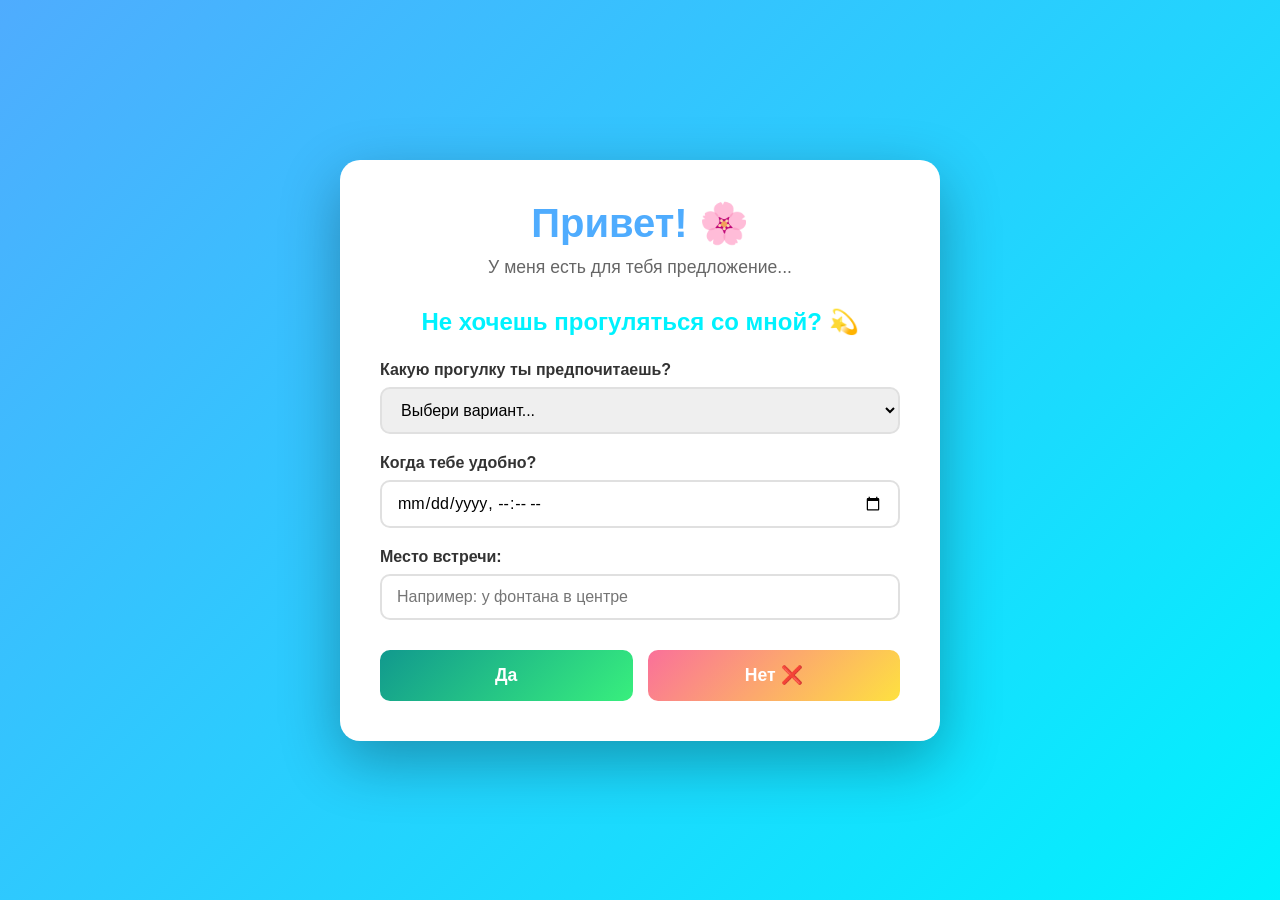
<file: index.html>
<!DOCTYPE html>
<html lang="ru">
<head>
    <meta charset="UTF-8">
    <meta name="viewport" content="width=device-width, initial-scale=1.0">
    <title>Приглашение ✨</title>
    <link rel="stylesheet" href="style.css">
</head>
<body>
    <div class="container">
        <div class="card">
            <h1 class="title">Привет! 🌸</h1>
            <p class="subtitle">У меня есть для тебя предложение...</p>

            <div class="question-section">
                <h2>Не хочешь прогуляться со мной? 💫</h2>

                <form id="dateForm">
                    <div class="form-group">
                        <label>Какую прогулку ты предпочитаешь?</label>
                        <select id="walkType" required>
                            <option value="">Выбери вариант...</option>
                            <option value="park">🌳 Просто прогулка</option>
                            <option value="cafe">☕ Кафе с прогулкой</option>
                            <option value="river">🌊 Провести день на море</option>
                            <option value="river">Что угодно...</option>
                            <option value="river">Чё по кайфу )))</option>
                        </select>
                    </div>

                    <div class="form-group">
                        <label>Когда тебе удобно?</label>
                        <input type="datetime-local" id="dateTime" required>
                    </div>

                    <div class="form-group">
                        <label>Место встречи:</label>
                        <input type="text" id="meetingPlace" placeholder="Например: у фонтана в центре" required>
                    </div>

                    <div class="button-group">
                        <button type="submit" class="btn btn-yes">Да</button>
                        <button type="button" class="btn btn-no" onclick="handleNo()">Нет ❌</button>
                    </div>
                </form>
            </div>

            <div id="responseSection" class="response-section" style="display: none;">
                <div class="response-card">
                    <h2 id="responseTitle"></h2>
                    <div id="responseDetails"></div>
                    <button onclick="resetForm()" class="btn btn-back">Изменить ответ</button>
                </div>
            </div>

            <div id="confirmSection" class="confirm-section" style="display: none;">
                <div class="success-animation">
                    <div class="checkmark">✓</div>
                    <h2>Ответ сохранен! 🎉</h2>
                    <p>Спасибо за ответ</p>
                </div>
            </div>
        </div>
    </div>

    <script src="script.js"></script>
</body>
</html>
</file>
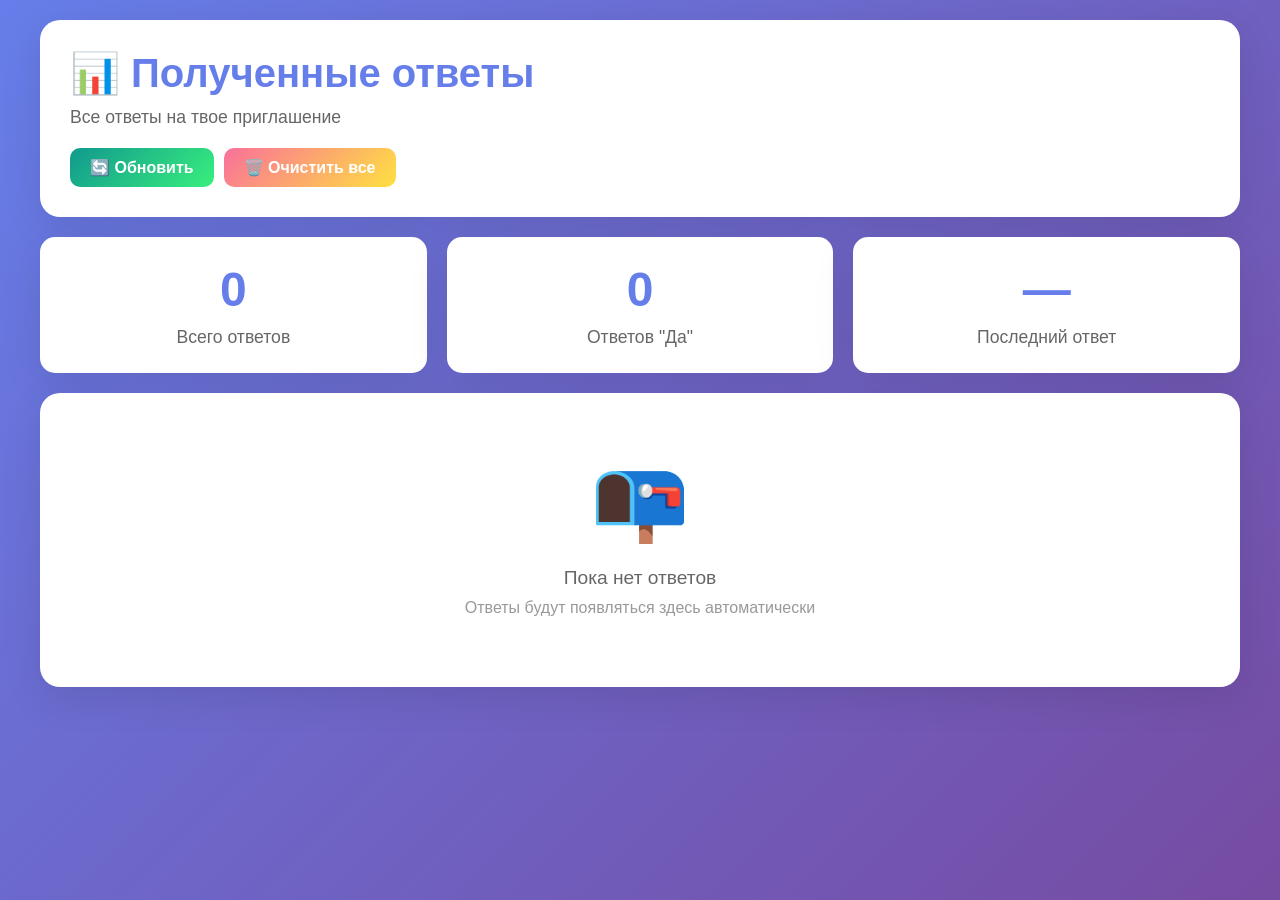
<file: admin.html>
<!DOCTYPE html>
<html lang="ru">
<head>
    <meta charset="UTF-8">
    <meta name="viewport" content="width=device-width, initial-scale=1.0">
    <title>📊Панель ответов </title>
    <link rel="stylesheet" href="admin-style.css">
</head>
<body>
    <div class="admin-container">
        <div class="admin-header">
            <h1>📊 Полученные ответы</h1>
            <p class="subtitle">Все ответы на твое приглашение</p>
            <div class="header-actions">
                <button onclick="refreshAnswers()" class="btn btn-refresh">🔄 Обновить</button>
                <button onclick="clearAllAnswers()" class="btn btn-clear">🗑️ Очистить все</button>
            </div>
        </div>

        <div class="stats">
            <div class="stat-card">
                <div class="stat-number" id="totalAnswers">0</div>
                <div class="stat-label">Всего ответов</div>
            </div>
            <div class="stat-card">
                <div class="stat-number" id="yesAnswers">0</div>
                <div class="stat-label">Ответов "Да"</div>
            </div>
            <div class="stat-card">
                <div class="stat-number" id="lastAnswer">—</div>
                <div class="stat-label">Последний ответ</div>
            </div>
        </div>

        <div id="answersContainer" class="answers-container">
            <div class="no-answers">
                <div class="empty-icon">📭</div>
                <p>Пока нет ответов</p>
                <p class="hint">Ответы будут появляться здесь автоматически</p>
            </div>
        </div>
    </div>

    <script src="admin-script.js"></script>
</body>
</html>
</file>
<file: style.css>
* {
    margin: 0;
    padding: 0;
    box-sizing: border-box;
}

body {
    font-family: 'Segoe UI', Tahoma, Geneva, Verdana, sans-serif;
    background: linear-gradient(135deg, #4facfe 0%, #00f2fe 100%);
    min-height: 100vh;
    display: flex;
    justify-content: center;
    align-items: center;
    padding: 20px;
    overflow-x: hidden;
}

.container {
    position: relative;
    width: 100%;
    max-width: 600px;
}

.card {
    background: white;
    border-radius: 20px;
    padding: 40px;
    box-shadow: 0 20px 60px rgba(0, 0, 0, 0.3);
    position: relative;
    z-index: 1;
    animation: slideIn 0.5s ease-out;
}

@keyframes slideIn {
    from {
        opacity: 0;
        transform: translateY(30px);
    }
    to {
        opacity: 1;
        transform: translateY(0);
    }
}

.title {
    color: #4facfe;
    font-size: 2.5em;
    margin-bottom: 10px;
    text-align: center;
}

.subtitle {
    color: #666;
    font-size: 1.1em;
    text-align: center;
    margin-bottom: 30px;
}

.question-section h2 {
    color: #00f2fe;
    font-size: 1.5em;
    margin-bottom: 25px;
    text-align: center;
}

.form-group {
    margin-bottom: 20px;
}

.form-group label {
    display: block;
    color: #333;
    font-weight: 600;
    margin-bottom: 8px;
    font-size: 1em;
}

.form-group select,
.form-group input[type="text"],
.form-group input[type="datetime-local"],
.form-group input[type="email"] {
    width: 100%;
    padding: 12px 15px;
    border: 2px solid #e0e0e0;
    border-radius: 10px;
    font-size: 1em;
    transition: all 0.3s ease;
    font-family: inherit;
}

.form-group select:focus,
.form-group input[type="text"]:focus,
.form-group input[type="datetime-local"]:focus,
.form-group input[type="email"]:focus {
    outline: none;
    border-color: #4facfe;
    box-shadow: 0 0 0 3px rgba(79, 172, 254, 0.1);
}

.button-group {
    display: flex;
    gap: 15px;
    margin-top: 30px;
    flex-wrap: wrap;
}

.btn {
    flex: 1;
    min-width: 120px;
    padding: 15px 25px;
    border: none;
    border-radius: 10px;
    font-size: 1.1em;
    font-weight: 600;
    cursor: pointer;
    transition: all 0.3s ease;
    font-family: inherit;
}

.btn-yes {
    background: linear-gradient(135deg, #11998e 0%, #38ef7d 100%);
    color: white;
}

.btn-yes:hover {
    transform: translateY(-2px);
    box-shadow: 0 10px 25px rgba(17, 153, 142, 0.4);
}

.btn-maybe {
    background: linear-gradient(135deg, #f093fb 0%, #f5576c 100%);
    color: white;
}

.btn-maybe:hover {
    transform: translateY(-2px);
    box-shadow: 0 10px 25px rgba(240, 147, 251, 0.4);
}

.btn-maybe {
    background: linear-gradient(135deg, #f093fb 0%, #f5576c 100%);
    color: white;
}

.btn-maybe:hover {
    transform: translateY(-2px);
    box-shadow: 0 10px 25px rgba(240, 147, 251, 0.4);
}

.btn-no {
    background: linear-gradient(135deg, #fa709a 0%, #fee140 100%);
    color: white;
}

.btn-no:hover {
    transform: translateY(-2px);
    box-shadow: 0 10px 25px rgba(250, 112, 154, 0.4);
}

.response-section {
    animation: fadeIn 0.5s ease-out;
}

@keyframes fadeIn {
    from {
        opacity: 0;
    }
    to {
        opacity: 1;
    }
}

.response-card {
    text-align: center;
}

.response-card h2 {
    color: #4facfe;
    font-size: 2em;
    margin-bottom: 20px;
}

.response-details {
    background: #f8f9fa;
    padding: 20px;
    border-radius: 10px;
    margin-bottom: 25px;
    text-align: left;
}

.response-details p {
    margin: 10px 0;
    color: #333;
    font-size: 1.1em;
}

.response-details strong {
    color: #00f2fe;
}

.btn-send {
    background: linear-gradient(135deg, #11998e 0%, #38ef7d 100%);
    color: white;
    width: 100%;
    margin-bottom: 10px;
}

.btn-send:hover {
    transform: translateY(-2px);
    box-shadow: 0 10px 25px rgba(17, 153, 142, 0.4);
}

.btn-back {
    background: #f0f0f0;
    color: #666;
    width: 100%;
}

.btn-back:hover {
    background: #e0e0e0;
}

.confirm-section {
    text-align: center;
    animation: fadeIn 0.5s ease-out;
}

.success-animation {
    padding: 40px 20px;
}

.checkmark {
    width: 80px;
    height: 80px;
    border-radius: 50%;
    background: linear-gradient(135deg, #11998e 0%, #38ef7d 100%);
    color: white;
    font-size: 3em;
    display: flex;
    align-items: center;
    justify-content: center;
    margin: 0 auto 20px;
    animation: scaleIn 0.5s ease-out;
}

@keyframes scaleIn {
    from {
        transform: scale(0);
    }
    to {
        transform: scale(1);
    }
}

.confirm-section h2 {
    color: #4facfe;
    font-size: 2em;
    margin-bottom: 15px;
}

.confirm-section p {
    color: #666;
    font-size: 1.2em;
}

@media (max-width: 600px) {
    .card {
        padding: 25px;
    }

    .title {
        font-size: 2em;
    }

    .button-group {
        flex-direction: column;
    }

    .btn {
        width: 100%;
    }
}
</file>
<file: admin-style.css>
* {
    margin: 0;
    padding: 0;
    box-sizing: border-box;
}

body {
    font-family: 'Segoe UI', Tahoma, Geneva, Verdana, sans-serif;
    background: linear-gradient(135deg, #667eea 0%, #764ba2 100%);
    min-height: 100vh;
    padding: 20px;
}

.admin-container {
    max-width: 1200px;
    margin: 0 auto;
}

.admin-header {
    background: white;
    border-radius: 20px;
    padding: 30px;
    margin-bottom: 20px;
    box-shadow: 0 10px 40px rgba(0, 0, 0, 0.1);
}

.admin-header h1 {
    color: #667eea;
    font-size: 2.5em;
    margin-bottom: 10px;
}

.subtitle {
    color: #666;
    font-size: 1.1em;
    margin-bottom: 20px;
}

.header-actions {
    display: flex;
    gap: 10px;
}

.btn {
    padding: 10px 20px;
    border: none;
    border-radius: 10px;
    font-size: 1em;
    font-weight: 600;
    cursor: pointer;
    transition: all 0.3s ease;
    font-family: inherit;
}

.btn-refresh {
    background: linear-gradient(135deg, #11998e 0%, #38ef7d 100%);
    color: white;
}

.btn-refresh:hover {
    transform: translateY(-2px);
    box-shadow: 0 5px 15px rgba(17, 153, 142, 0.4);
}

.btn-clear {
    background: linear-gradient(135deg, #fa709a 0%, #fee140 100%);
    color: white;
}

.btn-clear:hover {
    transform: translateY(-2px);
    box-shadow: 0 5px 15px rgba(250, 112, 154, 0.4);
}

.stats {
    display: grid;
    grid-template-columns: repeat(auto-fit, minmax(250px, 1fr));
    gap: 20px;
    margin-bottom: 20px;
}

.stat-card {
    background: white;
    border-radius: 15px;
    padding: 25px;
    text-align: center;
    box-shadow: 0 10px 40px rgba(0, 0, 0, 0.1);
    transition: transform 0.3s ease;
}

.stat-card:hover {
    transform: translateY(-5px);
}

.stat-number {
    font-size: 3em;
    font-weight: bold;
    color: #667eea;
    margin-bottom: 10px;
}

.stat-label {
    font-size: 1.1em;
    color: #666;
}

.answers-container {
    display: grid;
    gap: 20px;
}

.no-answers {
    background: white;
    border-radius: 20px;
    padding: 60px 20px;
    text-align: center;
    box-shadow: 0 10px 40px rgba(0, 0, 0, 0.1);
}

.empty-icon {
    font-size: 5em;
    margin-bottom: 20px;
}

.no-answers p {
    color: #666;
    font-size: 1.2em;
    margin: 10px 0;
}

.hint {
    font-size: 1em !important;
    color: #999 !important;
}

.answer-card {
    background: white;
    border-radius: 20px;
    padding: 25px;
    box-shadow: 0 10px 40px rgba(0, 0, 0, 0.1);
    transition: transform 0.3s ease;
    animation: slideIn 0.5s ease-out;
}

@keyframes slideIn {
    from {
        opacity: 0;
        transform: translateY(20px);
    }
    to {
        opacity: 1;
        transform: translateY(0);
    }
}

.answer-card:hover {
    transform: translateY(-5px);
    box-shadow: 0 15px 50px rgba(0, 0, 0, 0.15);
}

.answer-header {
    display: flex;
    justify-content: space-between;
    align-items: center;
    margin-bottom: 20px;
    padding-bottom: 15px;
    border-bottom: 2px solid #f0f0f0;
}

.answer-status {
    display: inline-block;
    padding: 8px 20px;
    border-radius: 20px;
    font-weight: 600;
    font-size: 1.1em;
}

.answer-status.yes {
    background: linear-gradient(135deg, #11998e 0%, #38ef7d 100%);
    color: white;
}

.answer-time {
    color: #999;
    font-size: 0.9em;
}

.answer-details {
    display: grid;
    gap: 15px;
}

.answer-row {
    display: flex;
    align-items: flex-start;
}

.answer-label {
    font-weight: 600;
    color: #667eea;
    min-width: 150px;
    font-size: 1em;
}

.answer-value {
    color: #333;
    font-size: 1em;
    word-break: break-word;
}

.delete-btn {
    background: #ff4757;
    color: white;
    border: none;
    padding: 8px 15px;
    border-radius: 8px;
    cursor: pointer;
    font-size: 0.9em;
    transition: all 0.3s ease;
}

.delete-btn:hover {
    background: #e84118;
    transform: scale(1.05);
}

@media (max-width: 768px) {
    .admin-header h1 {
        font-size: 2em;
    }

    .stats {
        grid-template-columns: 1fr;
    }

    .answer-row {
        flex-direction: column;
        gap: 5px;
    }

    .answer-label {
        min-width: auto;
    }
}
</file>
